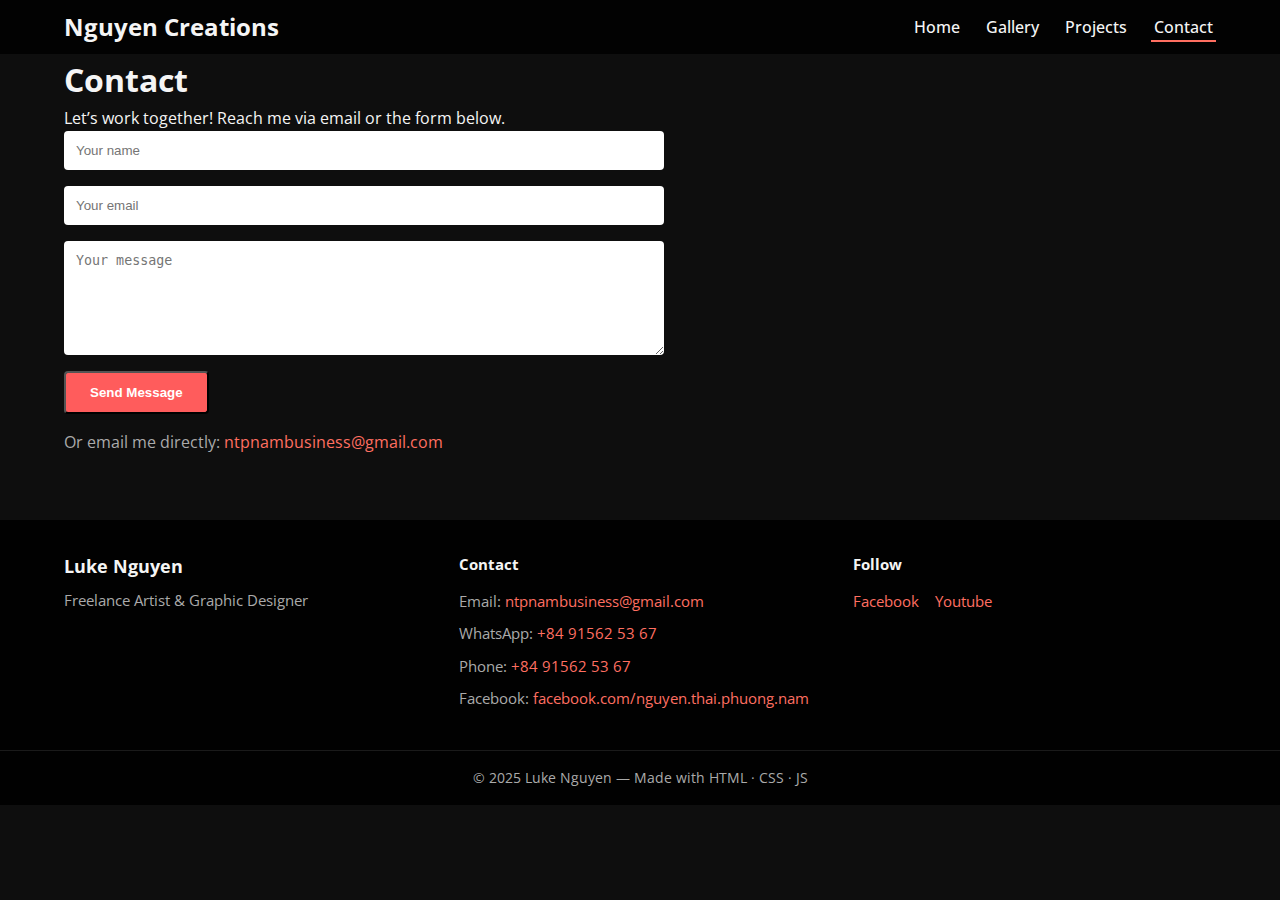
<file: contact.html>
<!DOCTYPE html>
<html lang="en">

<head>
  <meta charset="UTF-8" />
  <meta name="viewport" content="width=device-width, initial-scale=1.0" />
  <title>Contact – Luke Nguyen</title>
  <link rel="stylesheet" href="style.css" />
  <script defer src="script.js"></script>
  <link rel="preconnect" href="https://fonts.googleapis.com">
  <link rel="preconnect" href="https://fonts.gstatic.com" crossorigin>
  <link
    href="https://fonts.googleapis.com/css2?family=Audiowide&family=Imperial+Script&family=Just+Another+Hand&family=Martel+Sans:wght@200;300;400;600;700;800;900&family=Open+Sans:ital,wght@0,300..800;1,300..800&family=Permanent+Marker&family=Questrial&family=Rubik+Glitch&family=Sedgwick+Ave+Display&family=Zen+Dots&display=swap"
    rel="stylesheet">
</head>

<body>
  <!-- Loading Screen -->
  <div id="loading">
    <div class="spinner"></div>
  </div>

  <!-- Header -->
  <header class="site-header">
    <div class="container header-grid">
      <a href="index.html" class="brand">
        <span class="brand-text">Nguyen Creations</span>
        <img src="logo/logo.png" alt="Logo" class="brand-logo" />
      </a>
      <button id="menuToggle" class="menu-toggle" aria-expanded="false" aria-controls="primaryNav">☰</button>
      <nav id="primaryNav" class="nav" role="navigation">
        <ul>
          <li><a href="index.html">Home</a></li>
          <li><a href="gallery.html">Gallery</a></li>
          <li><a href="projects.html">Projects</a></li>
          <li><a href="contact.html" class="active">Contact</a></li>
        </ul>
      </nav>
    </div>
  </header>

  <!-- Main -->
  <main class="container">
    <section class="intro">
      <h1>Contact</h1>
      <p>Let’s work together! Reach me via email or the form below.</p>
    </section>

    <section>
      <form class="contact-form" action="https://formspree.io/f/your-form-id" method="POST">
        <input type="text" name="name" placeholder="Your name" required />
        <input type="email" name="email" placeholder="Your email" required />
        <textarea name="message" rows="6" placeholder="Your message" required></textarea>
        <button class="btn" type="submit">Send Message</button>
      </form>
      <p class="muted" style="margin-top:1rem;">Or email me directly:
        <a href="mailto:ntpnambusiness@gmail.com">ntpnambusiness@gmail.com</a>
      </p>
    </section>
  </main>

  <!-- Footer -->
  <footer class="site-footer">
    <div class="container footer-grid">
      <div class="footer-about">
        <h3>Luke Nguyen</h3>
        <p class="muted">Freelance Artist & Graphic Designer</p>
      </div>
      
      <div class="footer-contact">
        <h4>Contact</h4>
        <ul>
          <li>Email: <a href="mailto:ntpnambusiness@gmail.com">ntpnambusiness@gmail.com</a></li>
          <li>WhatsApp: <a href="https://wa.me/84915625367" target="_blank">+84 91562 53 67</a></li>
          <li>Phone: <a href="tel:+84915625367">+84 91562 53 67</a></li>
          <li>Facebook: <a href="https://www.facebook.com/nguyen.thai.phuong.nam" target="_blank">facebook.com/nguyen.thai.phuong.nam</a></li>
        </ul>
      </div>

      <div class="footer-social">
        <h4>Follow</h4>
        <div class="social-links">
          <a href="hhttps://www.facebook.com/nguyen.thai.phuong.nam" target="_blank">Facebook</a>
          <a href="https://www.youtube.com/watch?v=dQw4w9WgXcQ&ab_channel=RickAstley" target="_blank">Youtube</a>
        </div>
      </div>
    </div>

    <div class="footer-bottom">
      <p>© 2025 Luke Nguyen — Made with HTML · CSS · JS</p>
    </div>
  </footer>
</body>

</html>
</file>
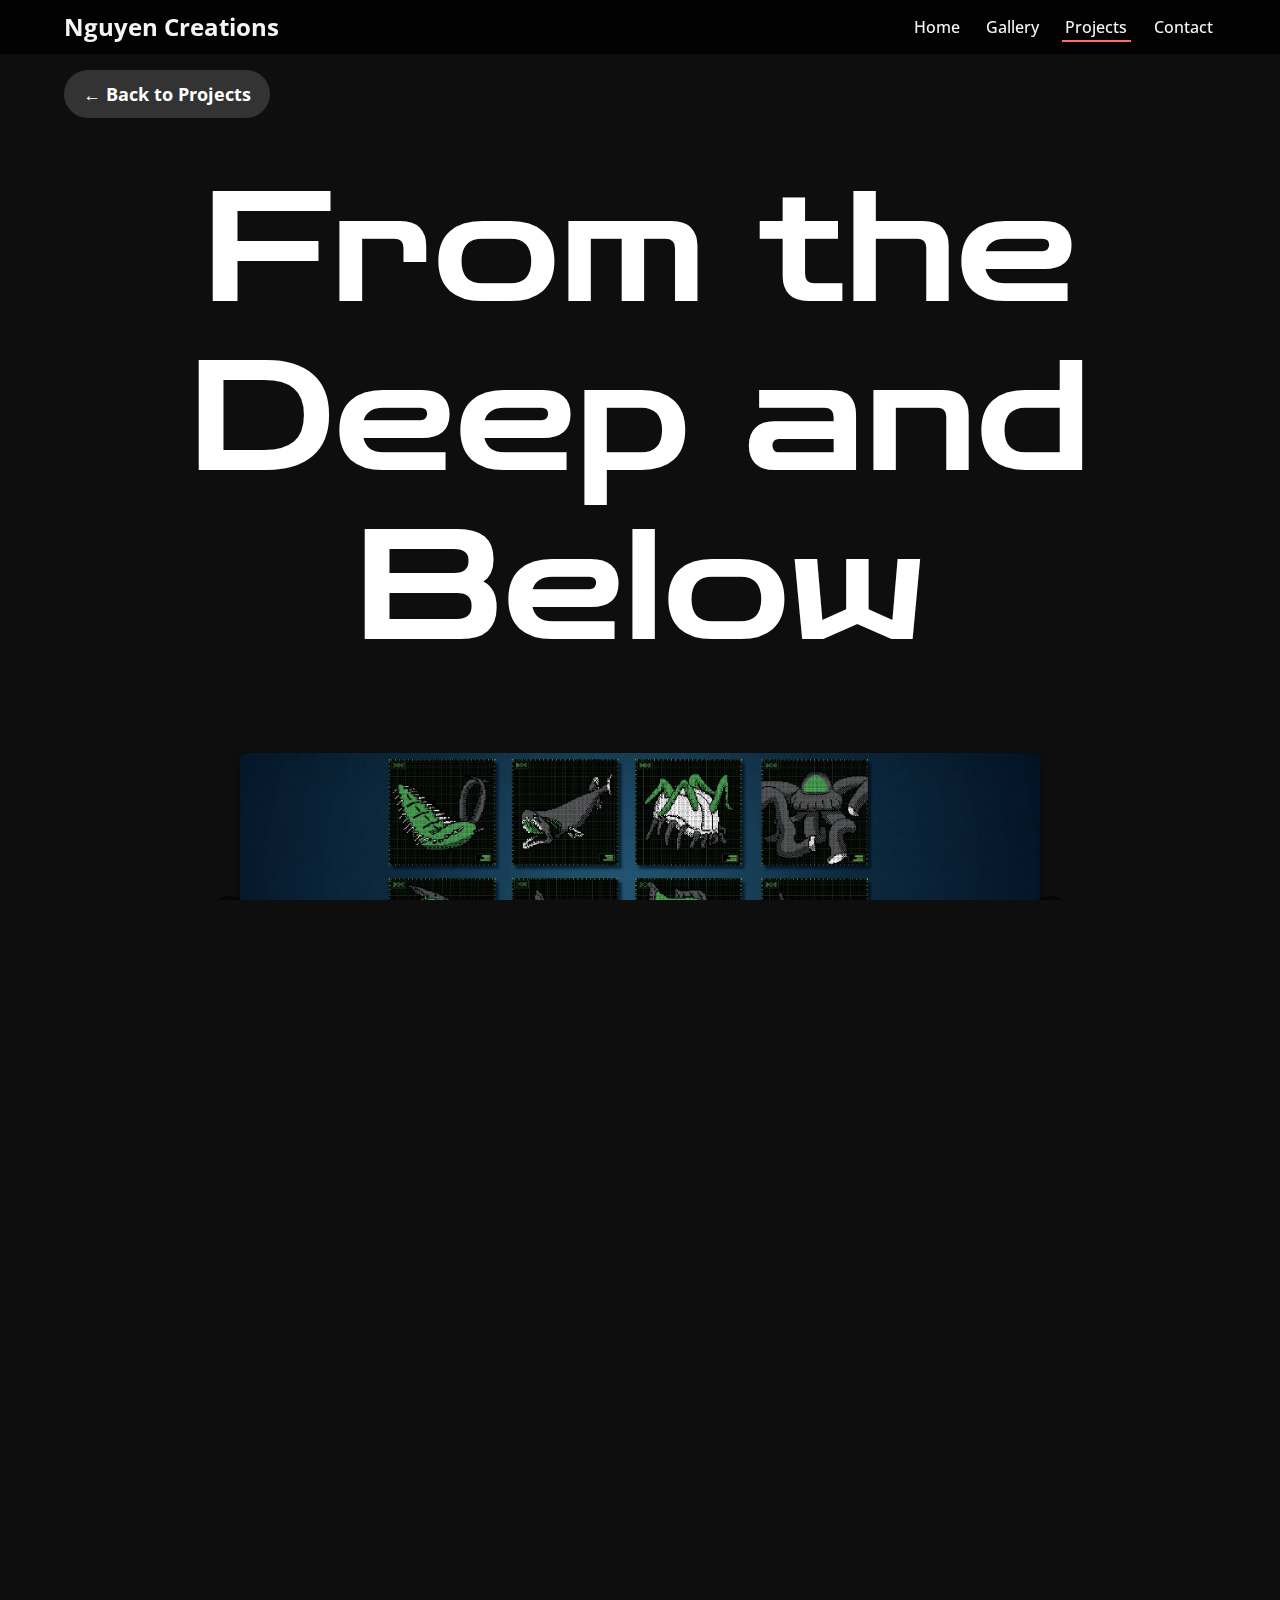
<file: project1.html>
<!DOCTYPE html>
<html lang="en">

<head>
    <meta charset="UTF-8">
    <meta name="viewport" content="width=device-width, initial-scale=1.0">
    <title>Project One – Luke Nguyen</title>
    <link rel="stylesheet" href="style.css">
    <script defer src="script.js"></script>
    <link
        href="https://fonts.googleapis.com/css2?family=Audiowide&family=Imperial+Script&family=Just+Another+Hand&family=Martel+Sans:wght@200;300;400;600;700;800;900&family=Open+Sans:ital,wght@0,300..800;1,300..800&family=Permanent+Marker&family=Questrial&family=Rubik+Glitch&family=Sedgwick+Ave+Display&family=Zen+Dots&display=swap"
        rel="stylesheet">
</head>

<body>

    <div id="loading">
        <div class="spinner"></div>
    </div>

    <!-- Header -->
    <header class="site-header">
        <div class="container header-grid">
            <a href="index.html" class="brand">
                <span class="brand-text">Nguyen Creations</span>
                <img src="logo/logo.png" alt="Logo" class="brand-logo" />
            </a>
            <button id="menuToggle" class="menu-toggle" aria-expanded="false" aria-controls="primaryNav">☰</button>
            <nav id="primaryNav" class="nav" role="navigation">
                <ul>
                    <li><a href="index.html">Home</a></li>
                    <li><a href="gallery.html">Gallery</a></li>
                    <li><a href="projects.html" class="active">Projects</a></li>
                    <li><a href="contact.html">Contact</a></li>
                </ul>
            </nav>
        </div>
    </header>

    <!-- Main Content -->
    <main class="container">

        <!-- Back Button -->
        <section class="back-button">
            <a href="projects.html" class="btn">← Back to Projects</a>
        </section>

        <!-- Hero / Intro -->
        <div class="container hero-content">
            <h1>From the Deep and Below</h1>
        </div>
        </section>

        <!-- Project Images -->
        <section class="project-images">
            <div class="carousel"
                data-images='["images/Project1-2.png","images/Project1-3.png","images/Project1-4.png","images/Project1-5.png","images/Project1-6.png","images/Project1-7.png"]'>
                <button class="carousel-btn prev">⟨</button>
                <img id="project-image" src="images/Project1-2.png" alt="Project Image">
                <button class="carousel-btn next">⟩</button>
            </div>

        </section>

        <!-- Project Description -->
        <section class="project-description">
            <h2>About This Project</h2>

            <h3>Team</h3>
            <p>
                A collaborative effort with Ha Minh Hoang, Nguyen Bao Han, and Thai Thuc Minh Huyen.
                <br>
                <br>My role involved sketching icons, size adapations, and leading the main design for the presentation.
            </p>

            <h3>Assignment</h3>
            <p>
                Design a set of 12 vector icons, with a requirement of incorporating simple animations in at least 4 of
                the icons
            </p>

            <h3>Concept</h3>
            <p>
                The deep sea remains one of the least explored regions on Earth, with estimates suggesting
                that only 5% of the ocean has been explored by humankind. Inspired by the pixelated graphics,
                monochromatic palettes, and analog interfaces of early digital technology, our 12 icons
                reimagine deep-sea life as if viewed through a CRT monitor. The project captures both the eerie
                beauty and the technological curiosity of deep-sea exploration, translating organic forms into
                stylized, digital-inspired representations.
            </p>

            <h3>Tools Used</h3>
            <ul>
                <li>Adobe Illustrator</li>
                <li>Adobe Photoshop</li>
                <li>Adobe InDesign</li>
            </ul>
            <!-- Back Button -->
            <section class="back-button">
                <a href="projects.html" class="btn">← Back to Projects</a>
            </section>
        </section>
    </main>



    <!-- Footer -->
    <footer class="site-footer">
        <div class="container footer-grid">
            <div class="footer-about">
                <h3>Luke Nguyen</h3>
                <p class="muted">Freelance Artist & Graphic Designer</p>
            </div>

      <div class="footer-contact">
        <h4>Contact</h4>
        <ul>
          <li>Email: <a href="mailto:ntpnambusiness@gmail.com">ntpnambusiness@gmail.com</a></li>
          <li>WhatsApp: <a href="https://wa.me/84915625367" target="_blank">+84 91562 53 67</a></li>
          <li>Phone: <a href="tel:+84915625367">+84 91562 53 67</a></li>
          <li>Facebook: <a href="https://www.facebook.com/nguyen.thai.phuong.nam" target="_blank">facebook.com/nguyen.thai.phuong.nam</a></li>
        </ul>
      </div>

      <div class="footer-social">
        <h4>Follow</h4>
        <div class="social-links">
          <a href="hhttps://www.facebook.com/nguyen.thai.phuong.nam" target="_blank">Facebook</a>
          <a href="https://www.youtube.com/watch?v=dQw4w9WgXcQ&ab_channel=RickAstley" target="_blank">Youtube</a>
        </div>
      </div>
    </div>

    <div class="footer-bottom">
            <p>© 2025 Luke Nguyen — Made with HTML · CSS · JS</p>
        </div>
    </footer>
</body>

</html>
</file>
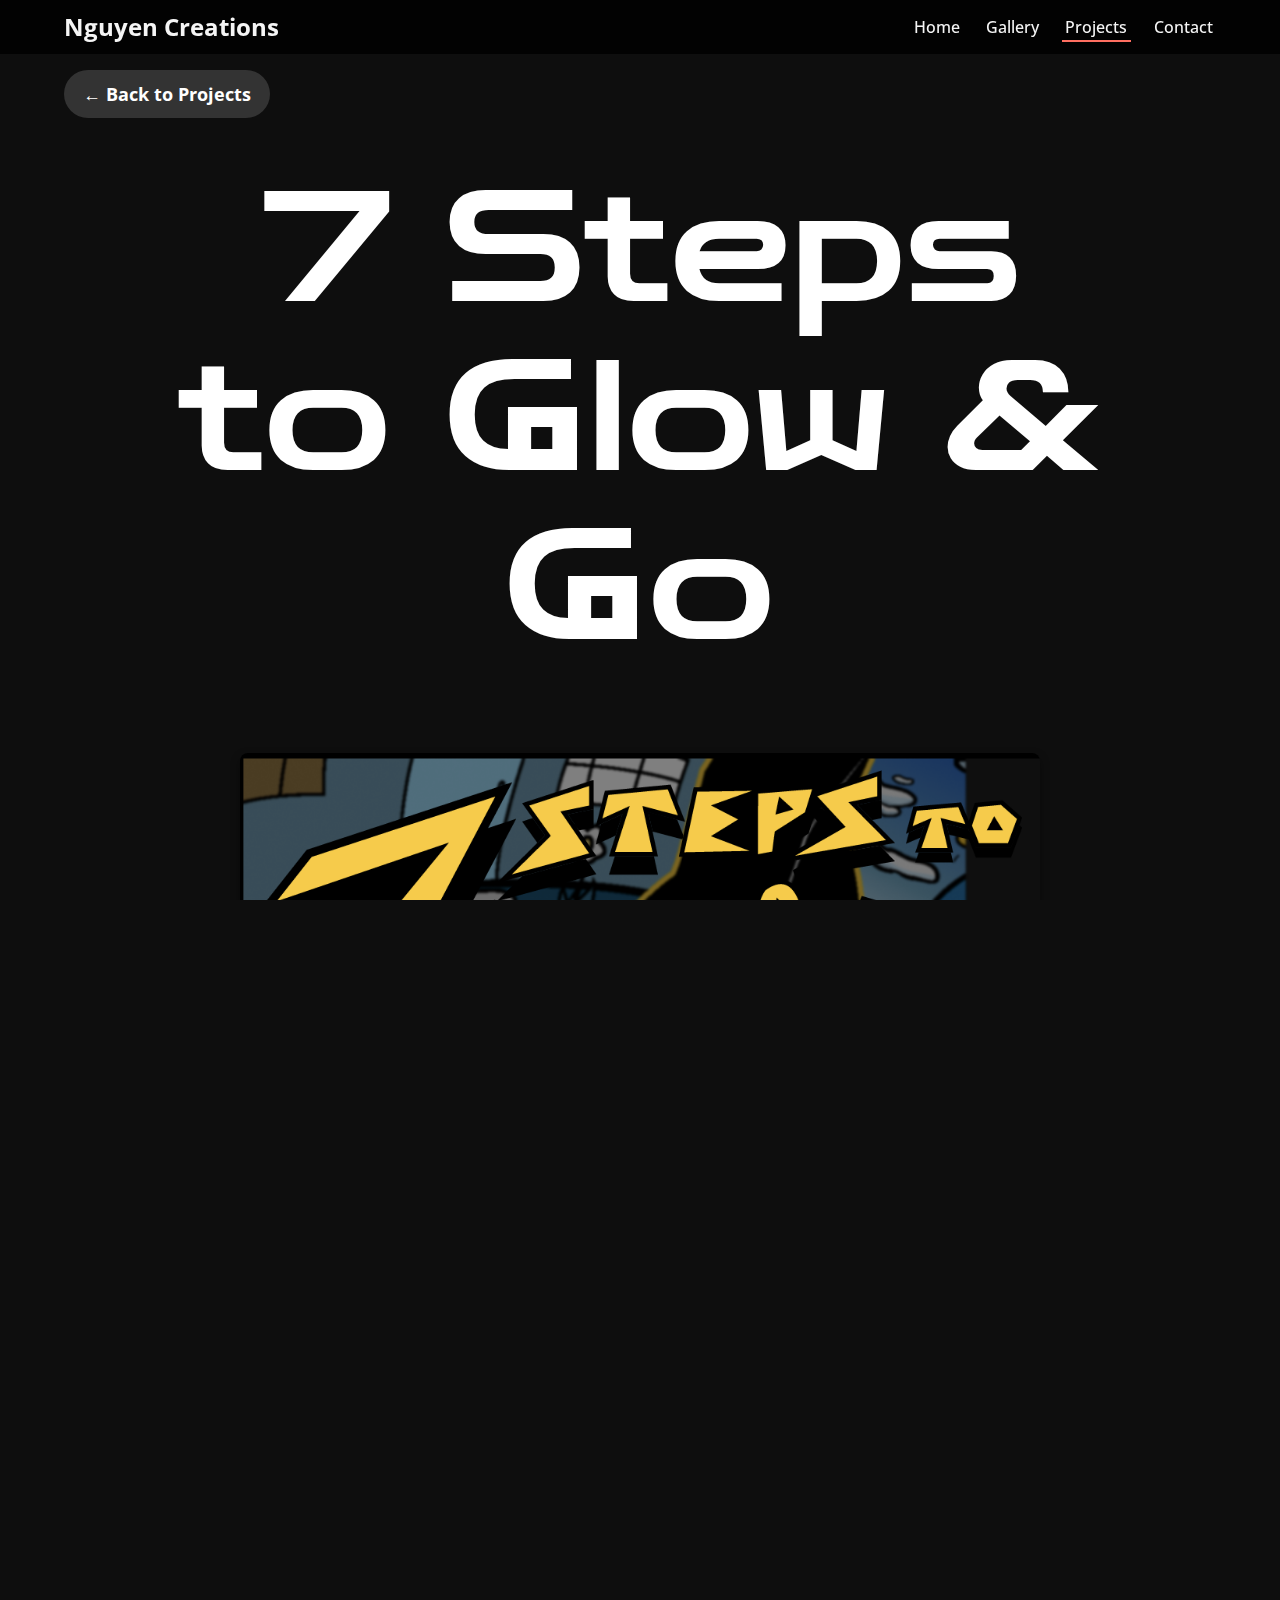
<file: project2.html>
<!DOCTYPE html>
<html lang="en">

<head>
    <meta charset="UTF-8">
    <meta name="viewport" content="width=device-width, initial-scale=1.0">
    <title>Project One – Luke Nguyen</title>
    <link rel="stylesheet" href="style.css">
    <script defer src="script.js"></script>
    <link
        href="https://fonts.googleapis.com/css2?family=Audiowide&family=Imperial+Script&family=Just+Another+Hand&family=Martel+Sans:wght@200;300;400;600;700;800;900&family=Open+Sans:ital,wght@0,300..800;1,300..800&family=Permanent+Marker&family=Questrial&family=Rubik+Glitch&family=Sedgwick+Ave+Display&family=Zen+Dots&display=swap"
        rel="stylesheet">
</head>

<body>

    <div id="loading">
        <div class="spinner"></div>
    </div>

    <!-- Header -->
    <header class="site-header">
        <div class="container header-grid">
            <a href="index.html" class="brand">
                <span class="brand-text">Nguyen Creations</span>
                <img src="logo/logo.png" alt="Logo" class="brand-logo" />
            </a>
            <button id="menuToggle" class="menu-toggle" aria-expanded="false" aria-controls="primaryNav">☰</button>
            <nav id="primaryNav" class="nav" role="navigation">
                <ul>
                    <li><a href="index.html">Home</a></li>
                    <li><a href="gallery.html">Gallery</a></li>
                    <li><a href="projects.html" class="active">Projects</a></li>
                    <li><a href="contact.html">Contact</a></li>
                </ul>
            </nav>
        </div>
    </header>

    <!-- Main Content -->
    <main class="container">

        <!-- Back Button -->
        <section class="back-button">
            <a href="projects.html" class="btn">← Back to Projects</a>
        </section>

        <!-- Hero / Intro -->
        <div class="container hero-content">
            <h1>7 Steps to Glow & Go</h1>
        </div>
        </section>

        <!-- Project Images -->
        <section class="project-images">
            <div class="carousel"
                data-images='["images/Project2-3.png","images/Project2-4.png","images/Project2-5.png","images/Project2-6.png","images/Project2-7.png","images/Project2-8.png","images/Project2-1.png","images/Project2-2.png"]'>
                <button class="carousel-btn prev">⟨</button>
                <img id="project-image" src="images/Project2-3.png" alt="Project Image">
                <button class="carousel-btn next">⟩</button>
            </div>
        </section>

        <!-- Project Description -->
        <section class="project-description">
            <h2>About This Project</h2>

            <h3>Team</h3>
            <p>
                A collaborative effort with Ha Minh Hoang, Nguyen Bao Han, and Thai Thuc Minh Huyen.
                <br>
                <br>My role involved designing the infographic layout, creating illustrations, and developing the
                interactive elements using Figma.
            </p>

            <h3>Assignment</h3>
            <p>
                Students will work on an interactive progress/how-to type of infographic featuring 7-step instructions.
                The designs are optimised for desktop view (width 1440px) and should feature interactive elements and
                navigations.
            </p>

            <h3>Concept</h3>
            <p>
                At first glance, sanding down plywood and smoothing out
                your pores may seem worlds apart—but for skaters,
                they’re surprisingly intertwined. Skaters trip, slams into
                pavement, and blunder their faces—making self-care a
                necessity. This session dives into how to build your own
                custom skateboard from raw materials while also crafting
                a skincare routine tailored for active lifestyles through the
                aesthetics of a comic-like style.
            </p>

            <h3>Tools Used</h3>
            <ul>
                <li>Adobe Illustrator</li>
                <li>Adobe Photoshop</li>
                <li>Adobe InDesign</li>
                <li>Figma</li>
            </ul>
            <!-- Back Button -->
            <section class="back-button">
                <a href="projects.html" class="btn">← Back to Projects</a>
            </section>
        </section>
    </main>



    <!-- Footer -->
    <footer class="site-footer">
        <div class="container footer-grid">
            <div class="footer-about">
                <h3>Luke Nguyen</h3>
                <p class="muted">Freelance Artist & Graphic Designer</p>
            </div>

      <div class="footer-contact">
        <h4>Contact</h4>
        <ul>
          <li>Email: <a href="mailto:ntpnambusiness@gmail.com">ntpnambusiness@gmail.com</a></li>
          <li>WhatsApp: <a href="https://wa.me/84915625367" target="_blank">+84 91562 53 67</a></li>
          <li>Phone: <a href="tel:+84915625367">+84 91562 53 67</a></li>
          <li>Facebook: <a href="https://www.facebook.com/nguyen.thai.phuong.nam" target="_blank">facebook.com/nguyen.thai.phuong.nam</a></li>
        </ul>
      </div>

      <div class="footer-social">
        <h4>Follow</h4>
        <div class="social-links">
          <a href="hhttps://www.facebook.com/nguyen.thai.phuong.nam" target="_blank">Facebook</a>
          <a href="https://www.youtube.com/watch?v=dQw4w9WgXcQ&ab_channel=RickAstley" target="_blank">Youtube</a>
        </div>
      </div>
    </div>

    <div class="footer-bottom">
            <p>© 2025 Luke Nguyen — Made with HTML · CSS · JS</p>
        </div>
    </footer>
</body>

</html>
</file>
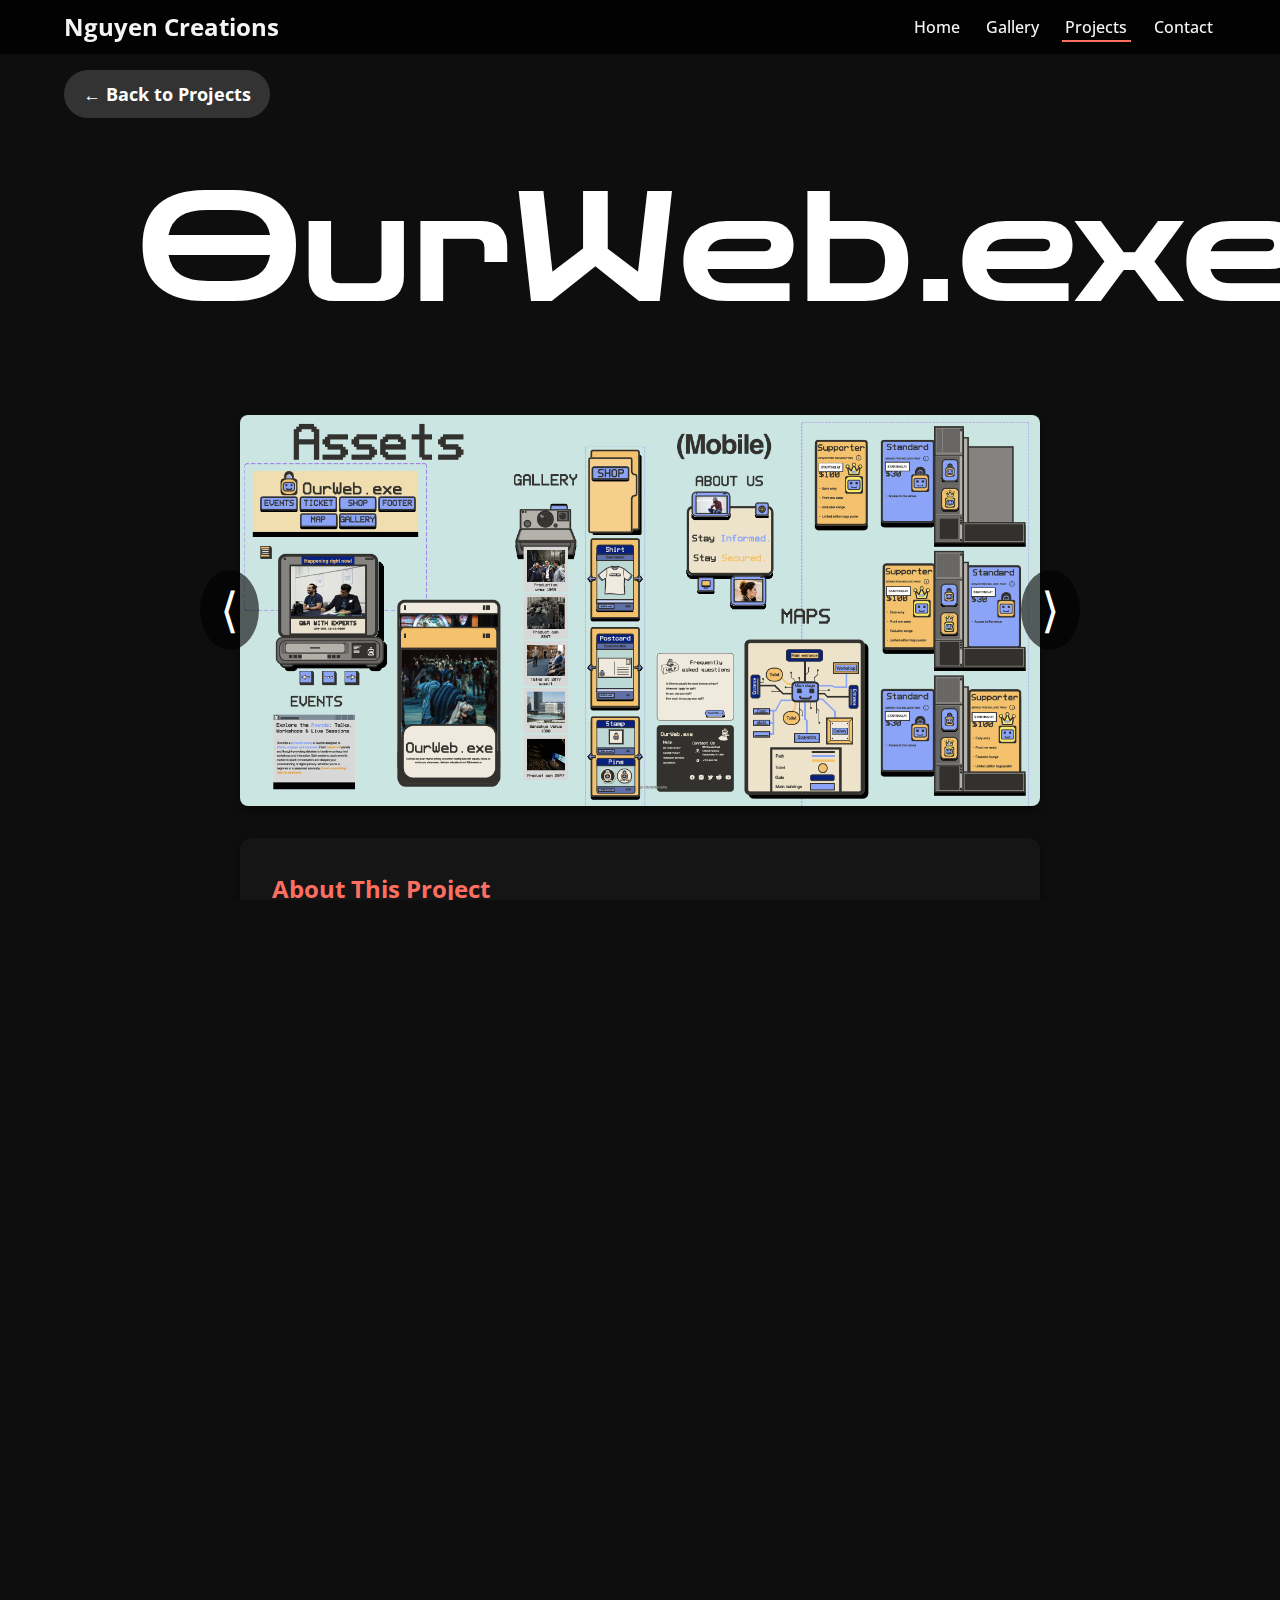
<file: project3.html>
<!DOCTYPE html>
<html lang="en">

<head>
    <meta charset="UTF-8">
    <meta name="viewport" content="width=device-width, initial-scale=1.0">
    <title>Project One – Luke Nguyen</title>
    <link rel="stylesheet" href="style.css">
    <script defer src="script.js"></script>
    <link
        href="https://fonts.googleapis.com/css2?family=Audiowide&family=Imperial+Script&family=Just+Another+Hand&family=Martel+Sans:wght@200;300;400;600;700;800;900&family=Open+Sans:ital,wght@0,300..800;1,300..800&family=Permanent+Marker&family=Questrial&family=Rubik+Glitch&family=Sedgwick+Ave+Display&family=Zen+Dots&display=swap"
        rel="stylesheet">
</head>

<body>

    <div id="loading">
        <div class="spinner"></div>
    </div>

    <!-- Header -->
    <header class="site-header">
        <div class="container header-grid">
            <a href="index.html" class="brand">
                <span class="brand-text">Nguyen Creations</span>
                <img src="logo/logo.png" alt="Logo" class="brand-logo" />
            </a>
            <button id="menuToggle" class="menu-toggle" aria-expanded="false" aria-controls="primaryNav">☰</button>
            <nav id="primaryNav" class="nav" role="navigation">
                <ul>
                    <li><a href="index.html">Home</a></li>
                    <li><a href="gallery.html">Gallery</a></li>
                    <li><a href="projects.html" class="active">Projects</a></li>
                    <li><a href="contact.html">Contact</a></li>
                </ul>
            </nav>
        </div>
    </header>

    <!-- Main Content -->
    <main class="container">

        <!-- Back Button -->
        <section class="back-button">
            <a href="projects.html" class="btn">← Back to Projects</a>
        </section>

        <!-- Hero / Intro -->
        <div class="container hero-content">
            <h1>OurWeb.exe</h1>
        </div>
        </section>

        <!-- Project Images -->
        <section class="project-images">
            <div class="carousel"
                data-images='["images/Project3-1.png","images/Project3-2.png","images/Project3-3.png","images/Project3-4.png","images/Project3-5.png"]'>
                <button class="carousel-btn prev">⟨</button>
                <img id="project-image" src="images/Project3-1.png" alt="Project Image">
                <button class="carousel-btn next">⟩</button>
            </div>
        </section>

        <!-- Project Description -->
        <section class="project-description">
            <h2>About This Project</h2>

            <h3>Team</h3>
            <p>
                A collaborative effort with Ha Minh Hoang, Nguyen Bao Han.
                <br>
                <br>My role involved sketching initial concepts and designing the website layout using Figma.
            </p>

            <h3>Assignment</h3>
            <p>
                Work on a single-page interactive homepage for a festival or an event. The design must includes at least
                8 sections, with interactive elements and a navigation system. The submission is required to include
                both desktop and mobile (iOS) version of the same website structure.
            </p>

            <h3>Concept</h3>
            <p>
                Internet privacy is a growing concern among the younger
                generations as hacks and scams become more sophisticated.
                Our group project aims to educate on the emerging terrain of
                digital privacy through an interactive and dynamic experience.
                Visually, the event represents a unique combination of early
                internet aesthetics blended with modern philosophies of web
                design to create an active, retro-but
                functional space that embodies the
                ongoing battle between old ideals and upcoming challenges in
                internet privacy
            </p>

            <h3>Tools Used</h3>
            <ul>
                <li>Adobe Illustrator</li>
                <li>Adobe Photoshop</li>
                <li>Adobe InDesign</li>
                <li>Figma</li>
            </ul>
            <!-- Back Button -->
            <section class="back-button">
                <a href="projects.html" class="btn">← Back to Projects</a>
            </section>
        </section>
    </main>



    <!-- Footer -->
    <footer class="site-footer">
        <div class="container footer-grid">
            <div class="footer-about">
                <h3>Luke Nguyen</h3>
                <p class="muted">Freelance Artist & Graphic Designer</p>
            </div>

       <div class="footer-contact">
        <h4>Contact</h4>
        <ul>
          <li>Email: <a href="mailto:ntpnambusiness@gmail.com">ntpnambusiness@gmail.com</a></li>
          <li>WhatsApp: <a href="https://wa.me/84915625367" target="_blank">+84 91562 53 67</a></li>
          <li>Phone: <a href="tel:+84915625367">+84 91562 53 67</a></li>
          <li>Facebook: <a href="https://www.facebook.com/nguyen.thai.phuong.nam" target="_blank">facebook.com/nguyen.thai.phuong.nam</a></li>
        </ul>
      </div>

      <div class="footer-social">
        <h4>Follow</h4>
        <div class="social-links">
          <a href="hhttps://www.facebook.com/nguyen.thai.phuong.nam" target="_blank">Facebook</a>
          <a href="https://www.youtube.com/watch?v=dQw4w9WgXcQ&ab_channel=RickAstley" target="_blank">Youtube</a>
        </div>
      </div>
    </div>

    <div class="footer-bottom">
            <p>© 2025 Luke Nguyen — Made with HTML · CSS · JS</p>
        </div>
    </footer>
</body>

</html>
</file>
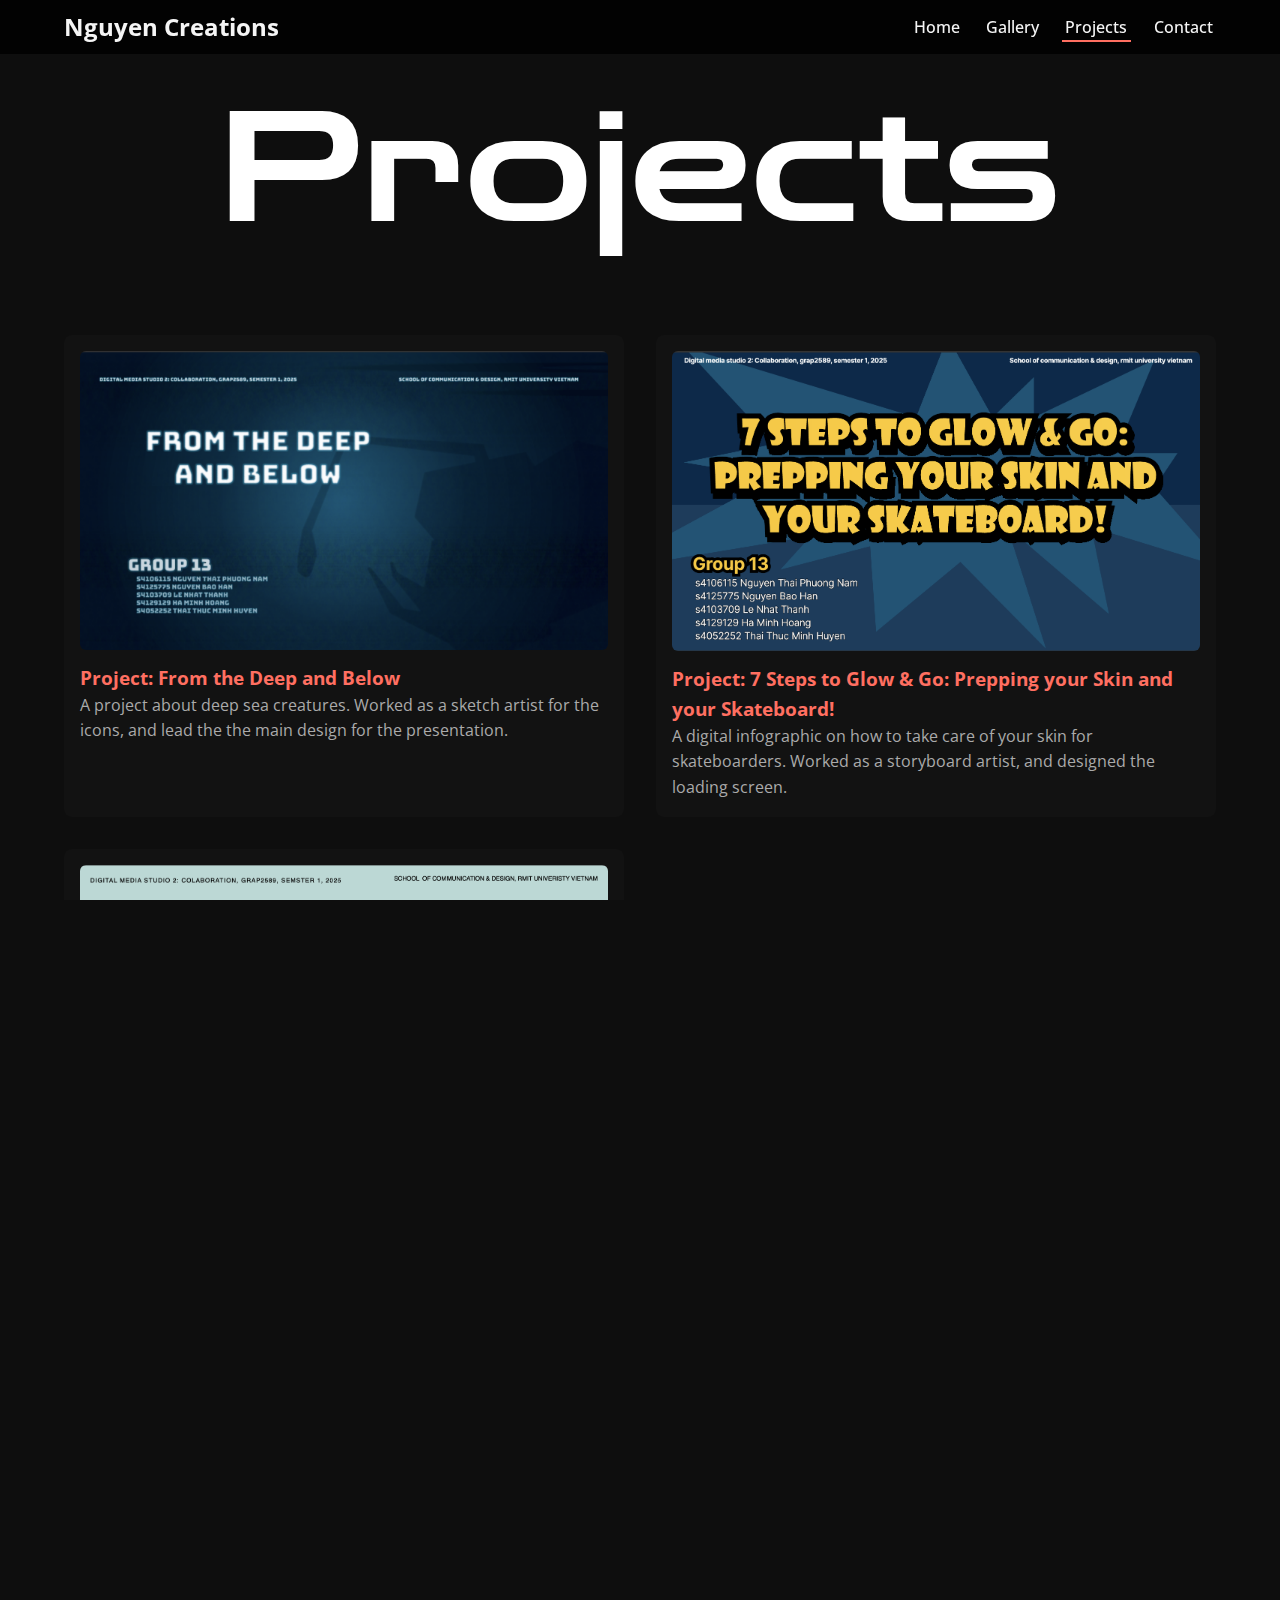
<file: projects.html>
<!DOCTYPE html>
<html lang="en">

<head>
  <meta charset="UTF-8" />
  <meta name="viewport" content="width=device-width, initial-scale=1.0" />
  <title>Projects – Luke Nguyen</title>
  <link rel="stylesheet" href="style.css" />
  <script defer src="script.js"></script>
</head>

<body>
  <!-- Loading Screen -->
  <div id="loading">
    <div class="spinner"></div>
  </div>

  <!-- Header -->
  <header class="site-header">
    <div class="container header-grid">
      <a href="index.html" class="brand">
        <span class="brand-text">Nguyen Creations</span>
        <img src="logo/logo.png" alt="Logo" class="brand-logo" />
      </a>
      <button id="menuToggle" class="menu-toggle" aria-expanded="false" aria-controls="primaryNav">☰</button>
      <nav id="primaryNav" class="nav" role="navigation">
        <ul>
          <li><a href="index.html">Home</a></li>
          <li><a href="gallery.html">Gallery</a></li>
          <li><a href="projects.html" class="active">Projects</a></li>
          <li><a href="contact.html">Contact</a></li>
        </ul>
      </nav>
    </div>
    <link rel="preconnect" href="https://fonts.googleapis.com">
    <link rel="preconnect" href="https://fonts.gstatic.com" crossorigin>
    <link
      href="https://fonts.googleapis.com/css2?family=Audiowide&family=Imperial+Script&family=Just+Another+Hand&family=Martel+Sans:wght@200;300;400;600;700;800;900&family=Open+Sans:ital,wght@0,300..800;1,300..800&family=Permanent+Marker&family=Questrial&family=Rubik+Glitch&family=Sedgwick+Ave+Display&family=Zen+Dots&display=swap"
      rel="stylesheet">
  </header>

  <!-- Main -->
  <main class="container">
    <div class="container hero-content">
      <h1>Projects</h1>
    </div>

    <section class="projects-grid">
      <a href="project1.html" class="gallery-item">
        <img src="images/Project1-Main.png" alt="Project: From the Deep and Below"
          data-caption="Project: From the Deep and Below" />
        <h3>Project: From the Deep and Below</h3>
        <p class="muted">A project about deep sea creatures. Worked as a sketch artist for the icons, and lead the the
          main design for the presentation.</p>
      </a>

      <a href="project2.html" class="gallery-item">
        <img src="images/Project2-Main.png" alt="Project: 7 Steps to Glow & Go: Prepping your Skin and your Skateboard!"
          data-caption="Project: 7 Steps to Glow & Go: Prepping your Skin and your Skateboard!" />
        <h3>Project: 7 Steps to Glow & Go: Prepping your Skin and your Skateboard!</h3>
        <p class="muted">A digital infographic on how to take care of your skin for skateboarders. Worked as a
          storyboard artist, and designed the loading screen.</p>
      </a>

      <a href="project3.html" class="gallery-item">
        <img src="images/Project3-Main.png" alt="Project: OurWeb.exe"
          data-caption="Project: OurWeb.exe" />
        <h3>Project: OurWeb.exe</h3>
        <p class="muted">A single-page interactive website for to raise awareness regarding online security. Worked as a sketch artist and figma designer.</p>
      </a>
    </section>
  </main>

  <!-- Footer -->
  <footer class="site-footer">
    <div class="container footer-grid">
      <div class="footer-about">
        <h3>Luke Nguyen</h3>
        <p class="muted">Freelance Artist & Graphic Designer</p>
      </div>

      <div class="footer-contact">
        <h4>Contact</h4>
        <ul>
          <li>Email: <a href="mailto:ntpnambusiness@gmail.com">ntpnambusiness@gmail.com</a></li>
          <li>WhatsApp: <a href="https://wa.me/84915625367" target="_blank">+84 91562 53 67</a></li>
          <li>Phone: <a href="tel:+84915625367">+84 91562 53 67</a></li>
          <li>Facebook: <a href="https://www.facebook.com/nguyen.thai.phuong.nam" target="_blank">facebook.com/nguyen.thai.phuong.nam</a></li>
        </ul>
      </div>

      <div class="footer-social">
        <h4>Follow</h4>
        <div class="social-links">
          <a href="hhttps://www.facebook.com/nguyen.thai.phuong.nam" target="_blank">Facebook</a>
          <a href="https://www.youtube.com/watch?v=dQw4w9WgXcQ&ab_channel=RickAstley" target="_blank">Youtube</a>
        </div>
      </div>
    </div>

    <div class="footer-bottom">
      <p>© 2025 Luke Nguyen — Made with HTML · CSS · JS</p>
    </div>
  </footer>
</body>

</html>
</file>
<file: style.css>
/* =======================
   ROOT VARIABLES
======================= */
:root {
  --bg-color: #0e0e0e;
  --text-color: #f5f5f5;
  --muted-color: #aaaaaa;
  --accent-color: #ff6f61;
  --accent-hover: #ff8a7d;
  --font-main: 'Open Sans', sans-serif;
  --font-heading: 'Poppins', sans-serif;
  --max-width: 1200px;
}

/* =======================
   GLOBAL STYLES
======================= */
* {
  margin: 0;
  padding: 0;
  box-sizing: border-box;
}

body, html {
  margin: 0;
  padding: 0;
  height: 100%;
    max-width: 100%;
    overflow-x: hidden;
  scroll-behavior: smooth;
}

body {
  font-family: var(--font-main);
  background: var(--bg-color);
  color: var(--text-color);
  line-height: 1.6;
}


a {
  color: var(--accent-color);
  text-decoration: none;
}
a:hover {
  color: var(--accent-hover);
}

img {
  max-width: 100%;
  display: block;
  border-radius: 6px;
}

/* Title */
.container {
  width: 90%;
  max-width: var(--max-width);
  margin: 0 auto;
}

/* =======================
   ACCESSIBILITY
======================= */
.skip-link {
  position: absolute;
  top: -40px;
  left: 0;
  background: var(--accent-color);
  color: white;
  padding: 8px;
  z-index: 100;
  transition: top 0.3s;
}
.skip-link:focus {
  top: 10px;
}

/* =======================
   HEADER & NAV
======================= */
/* ---------- HEADER & NAV (replace any .navbar rules) ---------- */
.site-header {
  background: rgba(0, 0, 0, 0.85);
  position: sticky;
  top: 0;
  z-index: 999;
}

.header-grid {
  display: flex;
  align-items: center;
  justify-content: space-between;
  gap: 1rem;
  padding: 0.5rem 0;
  position: relative; /* make absolute children (menu-toggle) work */
}

/* Brand / logo */
/* Brand defaults */
.brand {
  display: flex;
  align-items: center;
  font-size: 1.5rem;
  font-weight: bold;
  text-decoration: none;
  color: inherit;
}

.brand-logo {
  display: none; /* hidden by default */
  max-width: 100px; /* control logo size */
  max-height: 100px;
}


/* Menu toggle (hamburger) */
.menu-toggle {
  position: absolute;
  top: 50%;
  right: 1rem;
  transform: translateY(-50%); /* vertically center */
  display: none;
  background: none;
  border: none;
  color: var(--text-color);
  font-size: 3rem;
  cursor: pointer;
}

/* Main nav */
.nav {
  position: relative; /* used so mobile menu can position absolute inside it */
}

/* Desktop nav items */
.nav ul {
  display: flex;
  gap: 1.25rem;
  list-style: none;
  margin: 0;
  padding: 0;
  align-items: center;
}
.nav li { margin: 0; }
.nav a {
  color: var(--text-color);
  text-decoration: none;
  padding: 0.35rem 0.2rem;
  font-weight: 500;
  transition: color 0.18s ease, transform 0.12s ease;
}
.nav a:hover,
.nav a:focus {
  color: var(--accent-color);
  transform: translateY(-1px);
}

/* Active link underline */
.nav a.active {
  border-bottom: 2px solid var(--accent-color);
  padding-bottom: 0.15rem;
}

/* ensure nav is above hero overlays */
.nav ul { z-index: 1000; }


/* WHO AM I */
.about {
  margin-top: 10rem;
  text-align: center;
  max-width: 700px;
  font-size: 2.5rem;
}
.about p {
  font-size: 1.6rem;
  line-height: 1.6;
  color: var(--text-muted, #8b8b8b);
  margin: 0 auto 10rem auto;
}

/* SOFTWARE EXPERIENCE */
.skills {
  margin-top: 4rem;
  text-align: center;
}
.skills-grid {
  display: grid;
  grid-template-columns: repeat(auto-fit, minmax(120px, 1fr));
  gap: 2rem;
  margin-top: 2rem;
  align-items: center;
  justify-items: center;
}
.skill {
  display: flex;
  flex-direction: column;
  align-items: center;
  gap: 0.5rem;
}
.skill img {
  width: 64px;
  height: 64px;
  object-fit: contain;
  transition: transform 0.2s ease;
}
.skill img:hover {
  transform: scale(1.1);
}
.skill p {
  font-size: 0.9rem;
  color: var(--text-muted, #666);
}


/* SOFTWARE EXPERIENCE */
.experience-list {
  display: flex;
  flex-wrap: wrap;
  justify-content: center;
  gap: 1rem;
  list-style: none;
  padding: 0;
  margin: 2rem 0;
}

.experience-list li {
  background: var(--accent-color);
  padding: 1rem 1.5rem;
  border-radius: 0.75rem;
  box-shadow: 0 2px 5px rgba(0,0,0,0.1);
  text-align: center;
  font-weight: 500;
  transition: transform 0.2s ease;
}

/* Experience levels */
.experience-list li.high {
  flex: 1 1 calc(40% - 1rem); /* biggest */
  font-size: 2rem;
  padding: 1.25rem 2rem;
}

.experience-list li.medium {
  flex: 1 1 calc(22% - 1rem);
  font-size: 1.1rem;
  padding: 1rem 1rem;
  background: var(--accent-hover);
}

.experience-list li.low {
  flex: 1 1 calc(15% - 1rem); /* smallest */
  font-size: 0.9rem;
  padding: 0.75rem 1rem;
  background: #333;


}

.experience-list li:hover {
  transform: scale(1.05);
  box-shadow: 0 4px 12px rgba(0,0,0,0.15);
}

.experience-list li {
  border-radius: 0.75rem;
  box-shadow: 0 2px 5px rgba(0,0,0,0.1);
  text-align: center;
  transition: transform 0.2s ease;

  /* Center content */
  display: flex;
  flex-direction: column;
  justify-content: center;
  align-items: center;
}

/* CONTACT ME */
.contact {
  margin-top: 4rem;
  text-align: center;
}
.contact-icons {
  display: flex;
  justify-content: center;
  gap: 2rem;
  margin-top: 1.5rem;
  flex-wrap: wrap;
}
.contact-icons a {
  display: inline-block;
  transition: transform 0.2s ease;
}
.contact-icons a:hover {
  transform: scale(1.15);
}
.contact-icons img {
  width: 48px;
  height: 48px;
  object-fit: contain;
}

/* GALLERY GRID */
.gallery-grid {
  display: grid;
  grid-template-columns: repeat(4, 1fr);
  gap: 15px;
  margin: 2rem 0;
}

.gallery-item {
  overflow: hidden;
  border-radius: 8px;
  cursor: pointer;
  transition: transform 0.3s ease;
}

.gallery-item img {
  width: 100%;
  height: auto;
  display: block;
  transition: transform 0.3s ease;
}

.gallery-item:hover img {
  transform: scale(1.1);
}

/* PROJECTS GRID */
.projects-grid {
  display: grid;
  grid-template-columns: repeat(2, 1fr); /* 2 per row */
  gap: 2rem;
  margin: 2rem 0;
}

.projects-grid .gallery-item {
  padding: 1rem;
  border-radius: 8px;
  background: rgba(255,255,255,0.02); /* subtle card look */
  transition: transform 0.3s ease;
}

.projects-grid .gallery-item:hover {
  transform: translateY(-4px);
}

.projects-grid h3 {
  margin-top: 0.8rem;
}

.projects-grid p {
  color: var(--muted-color);
}

/* Carousel image fade transition */
#project-image {
  opacity: 1;
  transition: opacity 0.2s ease-in-out;
}

#project-image.fade-out {
  opacity: 0;
}

.project-description {
  background: rgba(255,255,255,0.03);
  padding: 2rem;
  border-radius: 12px;
  margin: 2rem auto 0.5rem;
  max-width: 800px;
  box-shadow: 0 4px 12px rgba(0,0,0,0.4);
}

.project-description h2,
.project-description h3 {
  color: var(--accent-color);
  margin-bottom: 0;
}

.project-description p, 
.project-description ul {
  color: var(--muted-color);
  line-height: 1.7;
  margin-bottom: 2rem;
}

.project-description ul {
  padding-left: 1.2rem;
}

/* CONTACT FORM */
.contact-form {
  max-width: 600px;
  display: flex;
  flex-direction: column;
  gap: 1rem;
}

.contact-form input,
.contact-form textarea {
  padding: 0.75rem;
  border: none;
  border-radius: 4px;
}

.contact-form button {
  align-self: flex-start;
}

/* LOADING SCREEN */
#loading {
  position: fixed;
  top: 0; left: 0;
  width: 100%; height: 100%;
  background: black;
  color: white;
  display: flex;
  flex-direction: column;
  align-items: center;
  justify-content: center;
  z-index: 9999;
}

#loading.fade-out {
  opacity: 0;
  transition: opacity 0.5s ease;
}

.spinner {
  width: 40px;
  height: 40px;
  border: 4px solid white;
  border-top: 4px solid transparent;
  border-radius: 50%;
  animation: spin 1s linear infinite;
  margin-bottom: 1rem;
}

@keyframes spin {
  0% { transform: rotate(0deg);}
  100% { transform: rotate(360deg);}
}


/* =======================
   HERO SECTION
======================= */
/* HERO SECTION */
.hero {
  position: relative;
  width: 100%;
  height: 100vh;
  background-size: cover;
  background-position: center;
  display: flex;
  align-items: center;
}

.hero-bg {
  position: absolute;
  top: 0; left: 0;
  width: 100%;
  height: 100%;
  overflow: hidden;
  z-index: -2;
}

.hero-bg img {
  width: 100%;
  height: 100%;
  object-fit: cover;
  transition: opacity 0.5s ease-in-out; /* smooth fade */
  max-height: 800px;
}

.hero-bg .overlay {
  position: absolute;
  top: 0; left: 0;
  width: 100%;
  height: 100%;
  background: rgba(0, 0, 0, 0.55); /* darken the hero background */
  z-index: 1;
}

.hero-content {
  position: relative;
  z-index: 2;
  max-width: 90%;   /* more flexible on smaller screens */
  color: white;
  padding: 2rem 1rem;
  text-align: center;
}

.hero-content h1,
.container.hero-content h1 {
  font-family: "Zen Dots", sans-serif;
  font-weight: 500;
  font-size: clamp(3rem, 12vw, 10rem);
  line-height: 1.1;
  margin-bottom: 1rem;
}

.hero-content p {
  font-size: clamp(1rem, 2.5vw, 1.5rem);
  margin-bottom: 3rem;
  opacity: 0.5;
}


.hero-cta {
  display: flex;
  gap: 1rem;
  justify-content: center;
  margin: 2rem auto 2rem auto;
}

/* Special container just for hero section */
.hero-container {
  width: 100%;           
  max-width: 1400px;     /* give it a bigger max width than normal containers */
  padding: 1rem 1rem 1rem 1rem;       /* custom horizontal padding */
  margin: 22vh auto 10vh auto; /* vertical margin to center in viewport */
  text-align: center;    /* keep hero content centered */
}

/* BUTTONS */
.btn {
  padding: 0.75rem 1.5rem;
  background-color: #ff5c5c;
  color: white;
  text-decoration: none;
  font-weight: bold;
  border-radius: 4px;
  transition: background 0.3s ease;
}

.btn:hover {
  background-color: #e14b4b;
}

.btn.ghost {
  background: transparent;
  border: 2px solid white;
}

.btn.ghost:hover {
  background: white;
  color: black;
}



/* =======================
   PREVIEW GRID
======================= */
.preview h2 {
  margin-bottom: 1.5rem;
  font-size: 1.8rem;
}
.grid-grid {
  display: grid;
  grid-template-columns: repeat(3, 1fr);
  gap: 1.5rem;
}
.card h3 {
  margin-top: 0.8rem;
}
.muted {
  color: var(--muted-color);
}
.card-media img {
  transition: transform 0.3s;
}
.card-media img:hover {
  transform: scale(1.05);
}

/* =======================
   PROJECT IMAGE CAROUSEL
======================= */
.carousel {
  position: relative;
  display: flex;
  align-items: center;
  justify-content: center;
  max-width: 800px;
  margin: 2rem auto;
}

.carousel img {
  max-width: 100%;
  border-radius: 8px;
  box-shadow: 0 4px 10px rgba(0,0,0,0.4);
}

.carousel-btn {
  position: absolute;
  top: 50%;
  transform: translateY(-50%);
  background: rgba(0,0,0,0.6);
  color: white;
  border: none;

  /* Responsive sizing */
  font-size: clamp(1.5rem, 4vw, 3rem); 
  padding: clamp(0.25rem, 1vw, 0.75rem) clamp(0.5rem, 2vw, 1.25rem);

  cursor: pointer;
  border-radius: 50%;
  transition: background 0.3s, transform 0.2s;
}

.carousel-btn:hover {
  background: rgba(0,0,0,0.85);
  transform: translateY(-50%) scale(1.1); /* nice hover effect */
}

.carousel-btn.prev {
  left: clamp(-40px, -6vw, -60px);
}
.carousel-btn.next {
  right: clamp(-40px, -6vw, -60px);
}


/* =======================
   BAND SECTION
======================= */
.band {
  background: rgba(255, 255, 255, 0.03);
  padding: 2rem 0;
  margin-top: 3rem;
}
.band-grid {
  display: grid;
  grid-template-columns: 1fr 1fr;
  align-items: center;
  gap: 2rem;
}
.tile-row {
  display: flex;
  gap: 1rem;
}
.tile {
  background: var(--accent-color);
  color: white;
  border: none;
  padding: 0.6rem 1.2rem;
  border-radius: 4px;
  cursor: pointer;
  font-weight: 600;
  transition: transform 0.2s, background 0.3s;
}
.tile:hover {
  background: var(--accent-hover);
  transform: scale(1.05);
}

/* =======================
   CONTACT SECTION
======================= */
.contact {
  margin: 3rem 0;
}


/* =======================
   EDUCATION
======================= */
.education {
  padding: 4rem 0;
  background: #000000;
}

.education-list {
  display: grid;
  gap: 1.5rem;
  grid-template-columns: repeat(auto-fit, minmax(250px, 1fr));
}

.education-item {
  background: rgb(0, 0, 0);
  border-radius: 0.75rem;
  padding: 1.5rem;
  box-shadow: 0 2px 6px rgba(0,0,0,0.08);
  transition: transform 0.2s ease;
}

.education-item:hover {
  transform: translateY(-5px);
}

.education-item h3 {
  margin-bottom: 0.5rem;
  color: var(--text-color);
}

.education-item p {
  font-size: 0.9rem;
  color: var(--muted-color);
}


/* =======================
   FOOTER
======================= */
.site-footer {
  background: rgba(0, 0, 0, 0.9);
  padding: 2rem 0 1rem;
  color: var(--muted-color);
  font-size: 0.95rem;
  margin-top: 4rem;
}

.footer-grid {
  display: grid;
  grid-template-columns: repeat(auto-fit, minmax(220px, 1fr));
  gap: 2rem;
  margin-bottom: 2rem;
}

.footer-about h3 {
  color: var(--text-color);
  margin-bottom: 0.5rem;
}

.footer-contact h4,
.footer-social h4 {
  color: var(--text-color);
  margin-bottom: 0.8rem;
}

.footer-contact ul {
  list-style: none;
  padding: 0;
  margin: 0;
}
.footer-contact li {
  margin-bottom: 0.5rem;
}
.footer-contact a {
  color: var(--accent-color);
  text-decoration: none;
}
.footer-contact a:hover {
  color: var(--accent-hover);
}

.footer-social .social-links {
  display: flex;
  gap: 1rem;
  flex-wrap: wrap;
}
.footer-social a {
  color: var(--accent-color);
  text-decoration: none;
}
.footer-social a:hover {
  color: var(--accent-hover);
}

.footer-bottom {
  text-align: center;
  border-top: 1px solid rgba(255,255,255,0.1);
  padding-top: 1rem;
  font-size: 0.85rem;
}


/* =======================
   RESPONSIVE DESIGN
======================= */

/* Tablet */
@media (max-width: 1024px) {
  .hero-grid,
  .band-grid {
    grid-template-columns: 1fr;
    text-align: center;
  }
  .grid-grid {
    grid-template-columns: repeat(2, 1fr);
  }

    .gallery-grid {
    grid-template-columns: repeat(2, 1fr);
  }
}

/* Mobile */
@media (max-width: 800px) {
.hero-content h1 {
  font-size: clamp(2rem, 15vw, 8rem);
  margin-bottom: 1rem;
}

.hero-container {
  margin: 5vh auto 1vh auto; /* vertical margin to center in viewport */
}

  .brand-text {
    display: none; /* hide text */
  }
  .brand-logo {
    display: inline-block; /* show logo */
  }

    /* show hamburger */
  .menu-toggle {
    display: block;
  }
  .nav ul {
    display: flex;

  transition: right 0.4s ease; /* smooth slide */
}
  .nav ul.show {
    display: flex;
  }
  .grid-grid {
    grid-template-columns: 1fr;
  }

    .gallery-grid {
    grid-template-columns: 1fr;
  }

  .carousel-btn.prev {
    left: 0.3rem;
  }
  .carousel-btn.next {
    right: 0.3rem;
  }

  .projects-grid {
    grid-template-columns: 1fr;
  }
  
/* Mobile nav (hidden offscreen by default) */
.nav {
  position: fixed;
  top: 0;
  right: -100%; /* hidden offscreen */
  height: 100vh;
  width: 70%;
  background: rgba(0, 0, 0, 0.95);
  display: flex;
  justify-content: center;
  align-items: center;
  transition: right 0.4s ease-in-out; /* smooth slide */
  z-index: 9999;
}

/* Vertical menu on mobile */
.nav ul {
  flex-direction: column;
  gap: 2rem;
  list-style: none;
}

/* Active (slide in) */
.nav.open {
  right: 0; /* slide into view */
}

/* Show hamburger button on mobile */
@media (max-width: 768px) {
  .menu-toggle {
    display: block;
  }
  .nav ul {
    display: flex;
  }
}

  /* mobile link spacing */
  .nav.open ul li {
    padding: 1rem 0;
    font-size: 2.5rem;
  }

  .experience-list li.high,
  .experience-list li.medium,
  .experience-list li.low {
    flex: 1 1 calc(50% - 1rem);
  }
}

@media (max-width: 480px) {
  .experience-list li.high,
  .experience-list li.medium,
  .experience-list li.low {
    flex: 1 1 100%;
  }
}

/* Lightbox */
#lightbox {
  display: none;
  position: fixed;
  z-index: 9999;
  left: 0;
  top: 0;
  width: 100%;
  height: 100%;
  overflow: auto;
  background: rgba(0,0,0,0.9);
}

#lightbox img {
  margin: auto;
  display: block;
  max-width: 80%;
  max-height: 80%;
  margin-top: 5%;
  border-radius: 8px;
}

#lightbox .close {
  position: absolute;
  top: 20px;
  right: 40px;
  color: #fff;
  font-size: 40px;
  font-weight: bold;
  cursor: pointer;
  transition: 0.3s;
}

#lightbox .close:hover {
  color: #ff4444;
}

.back-button {
  margin: 1rem 0;
}

.back-button a {
  display: inline-block;
  padding: 0.6rem 1.2rem;
  background: var(--accent, #333);
  color: white;
  text-decoration: none;
  border-radius: 999px;
  font-size: clamp(0.9rem, 2.5vw, 1.1rem);
  transition: background 0.3s;
}

.back-button a:hover {
  background: var(--accent-hover, #555);
}
</file>
